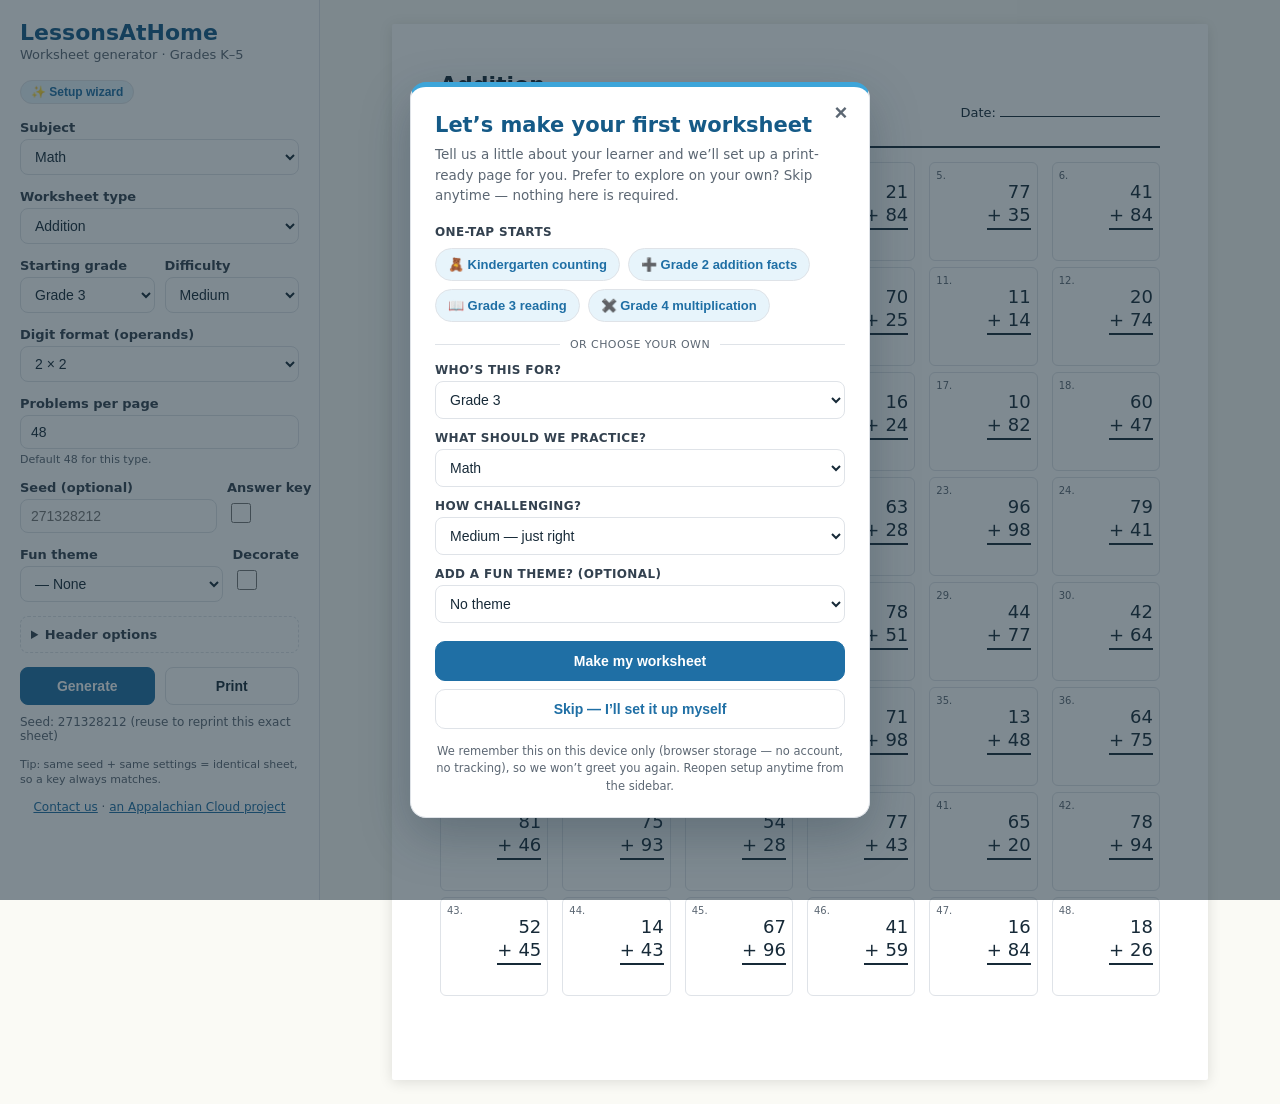
<file: index.html>
<!DOCTYPE html>
<html lang="en">
<head>
<meta charset="UTF-8">
<meta name="viewport" content="width=device-width, initial-scale=1.0">
<title>K-5 Printable Worksheets &amp; Answer Keys — LessonsAtHome</title>
<meta name="description" content="Free printable K-5 worksheet generator. Create math, language arts, reading, and STEM practice pages with matching answer keys, adjustable difficulty, and reproducible seeds, ready to print in seconds.">
<meta name="theme-color" content="#3DA5D9">
<link rel="canonical" href="https://edulab.appalachiancloud.co/">
<!-- Inline SVG favicon (brand mark). CSP img-src allows 'self' data:, so no external file needed. -->
<link rel="icon" type="image/svg+xml" href="data:image/svg+xml,%3Csvg%20xmlns='http://www.w3.org/2000/svg'%20viewBox='0%200%2032%2032'%3E%3Crect%20width='32'%20height='32'%20rx='7'%20fill='%233DA5D9'/%3E%3Ctext%20x='16'%20y='23'%20font-family='sans-serif'%20font-size='21'%20font-weight='700'%20text-anchor='middle'%20fill='%23fff'%3EA%3C/text%3E%3C/svg%3E">
<!-- Open Graph -->
<meta property="og:type" content="website">
<meta property="og:site_name" content="LessonsAtHome">
<meta property="og:title" content="K-5 Printable Worksheets &amp; Answer Keys — LessonsAtHome">
<meta property="og:description" content="Printable K-5 math, language arts, reading, and STEM worksheets with answer keys. Generate, seed, and print in seconds.">
<meta property="og:url" content="https://edulab.appalachiancloud.co/">
<!-- Twitter Card -->
<meta name="twitter:card" content="summary">
<meta name="twitter:title" content="K-5 Printable Worksheets &amp; Answer Keys — LessonsAtHome">
<meta name="twitter:description" content="Printable K-5 math, language arts, reading, and STEM worksheets with answer keys. Generate, seed, and print in seconds.">
<link rel="stylesheet" href="styles.css">
<link rel="stylesheet" href="themes.css">
<link rel="stylesheet" href="stem.css">
<!-- Structured data: type="application/ld+json" is a non-executable data block,
     so script-src 'self' does not apply. Keeps the zero-third-party posture. -->
<script type="application/ld+json">
{
  "@context": "https://schema.org",
  "@type": "WebApplication",
  "name": "LessonsAtHome",
  "url": "https://edulab.appalachiancloud.co/",
  "applicationCategory": "EducationalApplication",
  "operatingSystem": "Any (web browser)",
  "description": "Free printable K-5 worksheet generator for math, language arts, reading, and STEM, with matching answer keys.",
  "isAccessibleForFree": true,
  "offers": { "@type": "Offer", "price": "0", "priceCurrency": "USD" },
  "publisher": {
    "@type": "Organization",
    "name": "Appalachian Cloud Engineering, LLC",
    "url": "https://appalachiancloud.co"
  }
}
</script>
</head>
<body>
<div class="app">
  <!-- ============ CONTROL PANEL ============ -->
  <aside class="controls no-print" id="controls">
    <h1>LessonsAtHome</h1>
    <p class="sub">Worksheet generator · Grades K&ndash;5</p>

    <label class="field">
      <span>Subject</span>
      <select id="subject">
        <option value="math">Math</option>
        <option value="la">Language Arts</option>
        <option value="reading">Reading</option>
        <option value="stem">STEM</option>
      </select>
    </label>

    <label class="field">
      <span>Worksheet type</span>
      <select id="type"><!-- populated by app.js based on subject + grade --></select>
    </label>

    <div class="row">
      <label class="field">
        <span>Starting grade</span>
        <select id="grade">
          <option value="0">Kindergarten</option>
          <option value="1">Grade 1</option>
          <option value="2">Grade 2</option>
          <option value="3" selected>Grade 3</option>
          <option value="4">Grade 4</option>
          <option value="5">Grade 5</option>
        </select>
      </label>
      <label class="field">
        <span>Difficulty</span>
        <select id="difficulty">
          <option value="easy">Easy</option>
          <option value="medium" selected>Medium</option>
          <option value="hard">Hard</option>
        </select>
      </label>
    </div>

    <label class="field" id="digitField">
      <span>Digit format (operands)</span>
      <select id="digits">
        <option value="1x1">1 &times; 1</option>
        <option value="1x2">1 &times; 2</option>
        <option value="1x3">1 &times; 3</option>
        <option value="2x2" selected>2 &times; 2</option>
        <option value="2x3">2 &times; 3</option>
        <option value="3x3">3 &times; 3</option>
      </select>
    </label>

    <label class="field check" id="coinField" style="display:none">
      <span>Answer with coin pictures</span>
      <input type="checkbox" id="coinAnswers">
      <small>Subtraction &amp; change problems get a write-in row of coins.</small>
    </label>

    <label class="field">
      <span>Problems per page</span>
      <input type="number" id="count" min="1" max="120" value="48">
      <small id="countHint">Default 48 for basic arithmetic.</small>
    </label>

    <div class="row">
      <label class="field grow">
        <span>Seed (optional)</span>
        <input type="text" id="seed" placeholder="blank = random">
      </label>
      <label class="field check">
        <span>Answer key</span>
        <input type="checkbox" id="answerKey">
      </label>
    </div>

    <div class="row">
      <label class="field grow">
        <span>Fun theme</span>
        <select id="theme"><!-- populated from THEMES.list --></select>
      </label>
      <label class="field check">
        <span>Decorate</span>
        <input type="checkbox" id="themeOn">
      </label>
    </div>

    <details class="field">
      <summary>Header options</summary>
      <label class="subfield"><span>Title</span>
        <input type="text" id="title" placeholder="auto from type"></label>
      <label class="subfield check2"><span>Name &amp; date line</span>
        <input type="checkbox" id="showName" checked></label>
    </details>

    <div class="actions">
      <button id="generate" class="primary">Generate</button>
      <button id="print">Print</button>
    </div>
    <p class="seedinfo" id="seedInfo"></p>
    <p class="tip no-print">Tip: same seed + same settings = identical sheet, so a key always matches.</p>

    <footer class="support no-print" id="support"><!-- populated by support.js --></footer>

    <p class="endorse no-print">
      <a href="contact.html">Contact us</a>
      &middot;
      <a href="https://appalachiancloud.co/" target="_blank" rel="noopener noreferrer">an Appalachian Cloud project</a>
    </p>
  </aside>

  <!-- ============ WORKSHEET OUTPUT ============ -->
  <main class="page-wrap" id="pageWrap">
    <div class="sheet" id="sheet"><!-- rendered worksheet --></div>
  </main>
</div>

<script src="banks.js"></script>
<script src="generator.js"></script>
<script src="themes.js"></script>
<script src="stem.js"></script>
<script src="support.js"></script>
<script src="app.js"></script>
<!-- Optional onboarding wizard. Loads last: it self-registers, builds its own
     DOM, and reuses app.js's generate path. Pure progressive enhancement —
     the generator works fully if this file is skipped or fails to load. -->
<script src="wizard.js"></script>
</body>
</html>
</file>
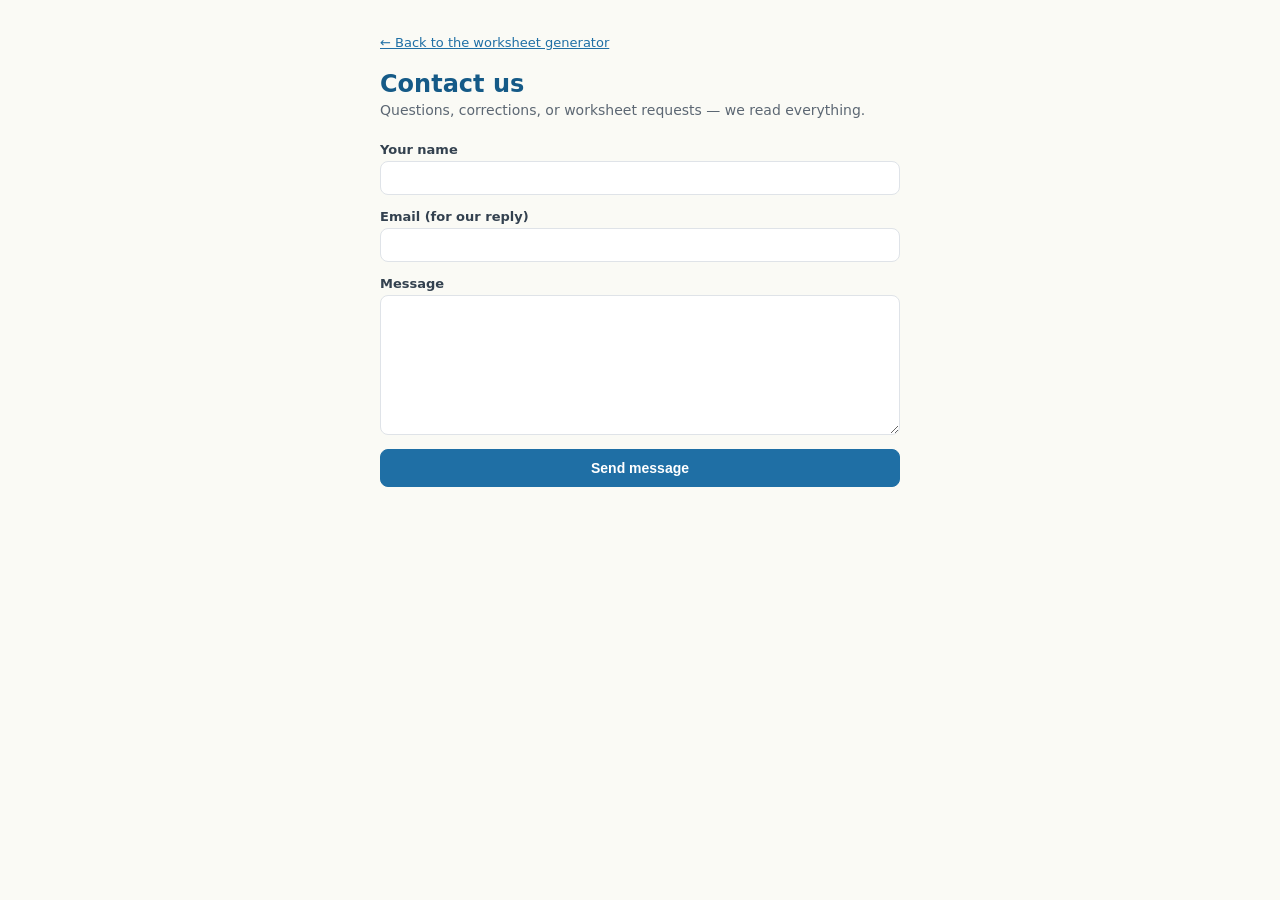
<file: contact.html>
<!DOCTYPE html>
<html lang="en">
<head>
<meta charset="UTF-8">
<meta name="viewport" content="width=device-width, initial-scale=1.0">
<title>Contact — LessonsAtHome</title>
<meta name="description" content="Questions, corrections, or worksheet requests for LessonsAtHome? Send us a message.">
<meta name="theme-color" content="#3DA5D9">
<link rel="canonical" href="https://edulab.appalachiancloud.co/contact.html">
<!-- Inline SVG favicon (brand mark). CSP img-src allows 'self' data:, so no external file needed. -->
<link rel="icon" type="image/svg+xml" href="data:image/svg+xml,%3Csvg%20xmlns='http://www.w3.org/2000/svg'%20viewBox='0%200%2032%2032'%3E%3Crect%20width='32'%20height='32'%20rx='7'%20fill='%233DA5D9'/%3E%3Ctext%20x='16'%20y='23'%20font-family='sans-serif'%20font-size='21'%20font-weight='700'%20text-anchor='middle'%20fill='%23fff'%3EA%3C/text%3E%3C/svg%3E">
<link rel="stylesheet" href="styles.css">
<style>
/* Page-scoped layout on top of the app stylesheet (style-src allows inline styles).
   Reuses the brand tokens from styles.css :root. */
.contact-wrap{max-width:560px; margin:0 auto; padding:32px 20px}
.contact-wrap h1{font-size:24px; font-family:ui-rounded,"SF Pro Rounded","Baloo 2",system-ui,sans-serif; color:var(--accent-d); margin:0 0 4px}
.contact-wrap .sub{color:var(--muted); font-size:14px; margin:0 0 24px}
.contact-form .field textarea{
  padding:8px 10px; border:1px solid var(--line); border-radius:8px;
  font-size:14px; background:#fff; color:var(--ink);
  font-family:inherit; min-height:140px; resize:vertical;
}
.contact-form .cf-turnstile{margin-bottom:14px}
/* Honeypot: hidden from humans, present for bots. Not display:none in an
   inline style attr — CSP-safe class here, and some bots skip display:none. */
.hp-field{position:absolute; left:-9999px; top:auto; width:1px; height:1px; overflow:hidden}
.contact-status{min-height:1.4em; font-size:14px; color:var(--label); margin-top:12px}
.contact-status.is-error{color:#8C2F1B}
.back-link{display:inline-block; margin-bottom:20px; font-size:13px; color:var(--accent)}
</style>
<!-- Cloudflare Turnstile (implicit render): injects the cf-turnstile-response
     token input into the form below. Allowed by the CloudFront CSP
     (script-src + frame-src challenges.cloudflare.com — terraform/main.tf). -->
<script src="https://challenges.cloudflare.com/turnstile/v0/api.js" async defer></script>
</head>
<body>
<div class="contact-wrap">
  <a class="back-link" href="/">&larr; Back to the worksheet generator</a>
  <h1>Contact us</h1>
  <p class="sub">Questions, corrections, or worksheet requests &mdash; we read everything.</p>

  <form id="contact-form" class="contact-form" novalidate>
    <label class="field"><span>Your name</span>
      <input type="text" name="name" maxlength="120" required autocomplete="name">
    </label>
    <label class="field"><span>Email (for our reply)</span>
      <input type="text" name="email" inputmode="email" maxlength="200" required autocomplete="email">
    </label>
    <label class="field"><span>Message</span>
      <textarea name="message" maxlength="5000" required></textarea>
    </label>

    <!-- Honeypot — humans never see it; a filled value is silently dropped server-side. -->
    <label class="hp-field" aria-hidden="true">Company
      <input type="text" name="company" tabindex="-1" autocomplete="off">
    </label>

    <div class="cf-turnstile" data-sitekey="0x4AAAAAADzeQ88tCkv53wR6"></div>

    <div class="actions">
      <button type="submit" class="primary">Send message</button>
    </div>
    <p class="contact-status" id="contact-status" role="status" aria-live="polite"></p>
  </form>
</div>

<script src="contact.js"></script>
</body>
</html>
</file>
<file: styles.css>
/* ============================================================
   LessonsAtHome Worksheet Generator — styles
   Screen UI + print rules tuned for 8.5x11 US Letter

   Brand tokens are the single source of truth for the warm skin.
   Rule (see BRAND.md): brand hue is NEVER the sole signal, and the
   decorative tokens (--sky, --sun) are NEVER used for text, focus
   rings, or essential borders — they fail WCAG AA as text. A recolor
   must also touch styles.css:~192 (word-search hit), themes.css
   fallbacks, app.js SVG fills, and the index.html inline favicon.
   ============================================================ */
:root{
  --bg:#FAFAF5;       /* Cloud White — page background */
  --panel:#fff;
  --ink:#172A38;      /* body text — 14.1:1 on --bg (AAA) */
  --label:#33414F;    /* form labels / chrome — ~10:1 (AAA) */
  --muted:#5C6773;    /* secondary text — 5.5:1 (AA) */
  --line:#dfe3e8;     /* hairlines (neutral) */
  --soft:#E7F4FB;     /* pale sky tint — fills only */
  --accent:#1F6FA5;   /* links / buttons / answers — 5.2:1 on --bg, 5.4:1 white-on (AA) */
  --accent-d:#155A87; /* hover — 7.4:1 white-on (AAA) */
  --sky:#3DA5D9;      /* DECORATION ONLY — 2.65:1, never text */
  --sun:#FFC93C;      /* DECORATION / fill ONLY — pair only with --ink (9.6:1) */
}
*{box-sizing:border-box}
html,body{margin:0;padding:0}
body{
  font-family:"Segoe UI",system-ui,-apple-system,Helvetica,Arial,sans-serif;
  background:var(--bg); color:var(--ink);
}
.app{display:flex; min-height:100vh; align-items:flex-start}

/* ---------- Control panel ---------- */
.controls{
  width:320px; flex:0 0 320px; padding:20px; background:var(--panel);
  border-right:1px solid var(--line); position:sticky; top:0;
  height:100vh; overflow-y:auto;
}
/* Rounded display stack = the warm-skin signal (zero-file: no web font,
   no CSP change). Scoped to the sidebar title so it never prints on a sheet.
   Follow-up: self-host a subset Baloo 2 .woff2 (font-src 'self' already allows it). */
.controls h1{font-size:22px; margin:0; font-family:ui-rounded,"SF Pro Rounded","Baloo 2",system-ui,sans-serif; color:var(--accent-d)}
.controls .sub{margin:2px 0 18px; color:var(--muted); font-size:13px}
.field{display:flex; flex-direction:column; gap:4px; margin-bottom:14px; font-size:13px}
.field > span{font-weight:600; color:var(--label)}
.field select,.field input[type=text],.field input[type=number]{
  padding:8px 10px; border:1px solid var(--line); border-radius:8px;
  font-size:14px; background:#fff; color:var(--ink);
}
.field small{color:var(--muted); font-size:11px}
.row{display:flex; gap:10px}
.row .field{flex:1}
.field.grow{flex:2}
.field.check{flex:0 0 auto; align-items:flex-start}
.field.check input{width:20px; height:20px; margin-top:4px}
.subfield{display:flex; flex-direction:column; gap:4px; margin:10px 0 0; font-size:12px}
.subfield.check2{flex-direction:row; align-items:center; gap:8px}
details summary{cursor:pointer; font-weight:600; color:var(--label); font-size:13px}
details{border:1px dashed var(--line); border-radius:8px; padding:10px}
.actions{display:flex; gap:10px; margin-top:6px}
button{
  flex:1; padding:10px 12px; border:1px solid var(--line); border-radius:8px;
  background:#fff; font-size:14px; cursor:pointer; font-weight:600; color:var(--ink);
}
button:hover{background:var(--soft)}
button.primary{background:var(--accent); border-color:var(--accent); color:#fff}
button.primary:hover{background:var(--accent-d)}
.seedinfo{font-size:12px; color:var(--muted); margin:10px 0 0; min-height:16px}
.tip{font-size:11px; color:var(--muted); margin-top:14px; line-height:1.4}

/* ---------- Support / donate links ---------- */
.support{margin-top:18px; padding-top:14px; border-top:1px solid var(--line); display:flex; flex-direction:column; gap:8px}
.support-link{
  display:inline-flex; align-items:center; justify-content:center; gap:6px;
  padding:8px 12px; border:1px solid var(--line); border-radius:8px;
  font-size:13px; font-weight:600; text-decoration:none;
  color:var(--accent); background:#fff;
}
.support-link:hover{background:var(--soft); border-color:var(--accent)}
/* Collapse the divider when no support links are active (empty SUPPORT_LINKS). */
.support:empty{display:none; margin:0; padding:0; border:0}

/* ---------- Endorsement signature ("an Appalachian Cloud project") ---------- */
.endorse{margin-top:12px; font-size:12px; color:var(--muted); text-align:center}
.endorse a{color:var(--accent); text-decoration:underline}   /* 5.2:1 + underlined: passes WCAG 1.4.1 */
.endorse a:hover{color:var(--accent-d)}

/* ---------- Accessibility: visible focus + reduced motion ---------- */
:where(button,select,input,a,summary,details):focus-visible{
  outline:3px solid var(--ink); outline-offset:2px; border-radius:8px;
}
@media (prefers-reduced-motion:reduce){
  *,*::before,*::after{animation-duration:.01ms !important; animation-iteration-count:1 !important;
    transition-duration:.01ms !important; scroll-behavior:auto !important}
}

/* ---------- Page / sheet ---------- */
.page-wrap{flex:1; padding:24px; display:flex; justify-content:center}
.sheet{
  background:#fff; width:8.5in; min-height:11in; padding:0.5in;
  box-shadow:0 2px 14px rgba(0,0,0,.12); border-radius:2px;
}

/* Narrow viewports (#31): stack controls above the preview and let the sheet —
   which must keep its 8.5in print width — scroll inside .page-wrap instead of
   widening the page body. Print output is untouched (@media print overrides). */
@media (max-width:860px){
  .app{flex-direction:column}
  .controls{width:auto; flex:none; position:static; height:auto;
    border-right:none; border-bottom:1px solid var(--line)}
  .page-wrap{padding:12px; justify-content:flex-start; max-width:100%;
    overflow-x:auto; -webkit-overflow-scrolling:touch}
}

/* worksheet header */
.ws-head{border-bottom:2px solid var(--ink); padding-bottom:8px; margin-bottom:14px}
.ws-title{font-size:22px; font-weight:800; margin:0}
.ws-meta{display:flex; justify-content:space-between; font-size:13px; color:var(--ink); margin-top:8px}
.ws-meta .line{border-bottom:1px solid var(--ink); min-width:160px; display:inline-block}
.ws-sub{font-size:12px; color:var(--muted); margin-top:4px}
.key-badge{display:inline-block; background:#fde68a; color:#92400e; font-size:11px;
  font-weight:700; padding:2px 8px; border-radius:6px; margin-left:8px; vertical-align:middle}

/* ---------- Arithmetic grid ---------- */
.grid{display:grid; gap:6px 14px}
.prob{
  border:1px solid var(--line); border-radius:6px; padding:8px 6px;
  display:flex; flex-direction:column; align-items:flex-end; justify-content:center;
}
.prob .pnum{align-self:flex-start; font-size:10px; color:var(--muted); line-height:1}
.prob .stack{font-variant-numeric:tabular-nums; font-size:18px; text-align:right; line-height:1.25}
.prob .op-row{display:flex; gap:6px; justify-content:flex-end}
.prob .op{color:var(--ink)}
.prob .rule{border-bottom:2px solid var(--ink); width:100%; margin-top:2px}
.prob .ans{height:22px; width:100%; text-align:right; color:var(--accent); font-weight:700; font-size:18px}

/* inline (horizontal) problems: comparison, etc. */
.inline-grid{display:grid; gap:10px 16px}
.inline-prob{display:flex; align-items:center; gap:8px; font-size:18px; border:1px solid var(--line);
  border-radius:6px; padding:8px 10px; font-variant-numeric:tabular-nums}
.inline-prob .pnum{font-size:10px; color:var(--muted); width:18px; flex:0 0 18px}
.inline-prob .box{border:1.5px solid var(--ink); width:34px; height:30px; border-radius:5px;
  display:inline-flex; align-items:center; justify-content:center; color:var(--accent); font-weight:700}

/* ---------- Word / applied blocks ---------- */
.block-grid{display:grid; gap:12px}
.block{border:1px solid var(--line); border-radius:8px; padding:10px 12px; font-size:14px; line-height:1.4}
.block .pnum{font-weight:700; color:var(--muted); margin-right:6px}
.block .work{margin-top:10px; border-top:1px dashed var(--line); padding-top:6px;
  font-size:12px; color:var(--muted)}
.block .ans{color:var(--accent); font-weight:700}

/* ---------- Clocks ---------- */
.clock-grid{display:grid; gap:14px 14px}
.clock-cell{border:1px solid var(--line); border-radius:8px; padding:8px; text-align:center}
.clock-cell svg{width:100%; height:auto; max-width:120px}
.clock-cell .write{margin-top:6px; font-size:13px}
.clock-cell .blank{border-bottom:1.5px solid var(--ink); display:inline-block; min-width:70px; height:18px}
.clock-cell .ans{color:var(--accent); font-weight:700}

/* ---------- Coins (currency) ---------- */
.coin-note{font-size:12px; color:var(--muted)}
.coin-tray{display:flex; flex-wrap:wrap; gap:6px; align-items:center; margin:8px 0; padding:6px;
  border:1px dashed var(--line); border-radius:8px; min-height:60px}
.coin,.bill{flex:0 0 auto}
/* "Answer with coin pictures": one cell per denomination, qty write-in box */
.coin-answer-row{display:flex; flex-wrap:wrap; gap:8px 12px; align-items:center; margin:8px 0}
.coin-cell{display:inline-flex; align-items:center; gap:4px}
.coin-x{font-size:12px; color:var(--muted)}
.coin-qty{display:inline-block; width:30px; height:22px; border:1.5px solid var(--line);
  border-radius:5px; text-align:center; font-weight:700; line-height:22px}
.coin-qty .ans{color:var(--accent)}

/* ---------- counting (K-1) ---------- */
.count-grid{display:grid; gap:10px 12px}
.count-cell{border:1px solid var(--line); border-radius:8px; padding:8px}
.count-cell .pnum{font-size:10px; color:var(--muted)}
.count-tray{display:flex; flex-wrap:wrap; gap:5px; margin:6px 0; padding:6px;
  border:1px dashed var(--line); border-radius:6px; min-height:34px}
.count-q{font-size:13px; font-weight:600}
.count-q .cbox{display:inline-block; border:1.5px solid var(--ink); width:42px; height:24px;
  border-radius:5px; vertical-align:middle}

/* ---------- mixed review ---------- */
.mixed-wrap{display:flex; flex-direction:column; gap:14px}
.mixed-section{border:1px solid var(--line); border-radius:8px; padding:8px 10px 10px}
.mixed-sec-head{font-size:13px; font-weight:800; color:var(--accent); text-transform:uppercase;
  letter-spacing:.03em; margin-bottom:8px; padding-bottom:4px; border-bottom:1.5px solid var(--soft)}

/* ---------- shared answer color & blanks ---------- */
.ansblue{color:var(--accent)}
.blank{border-bottom:1.5px solid var(--ink); display:inline-block; min-width:54px; height:16px; vertical-align:middle}
.blank.wide{min-width:90px}
.inline-prob .box.wide{width:90px}

/* ---------- long division ---------- */
.prob.ld{align-items:center}
.divhouse{display:flex; align-items:flex-start; font-variant-numeric:tabular-nums; font-size:18px; margin-top:6px}
.divhouse .divisor{padding:4px 6px 0 0}
.divhouse .house{border-top:2px solid var(--ink); border-left:2px solid var(--ink);
  border-top-left-radius:8px; padding:4px 10px 14px 8px; position:relative}
.divhouse .ld-ans{position:absolute; top:-20px; left:8px; color:var(--accent); font-weight:700}
.divhouse .dividend{display:inline-block}

/* ---------- fractions ---------- */
.frac-grid{display:grid; gap:10px 14px}
.frac-cell{border:1px solid var(--line); border-radius:8px; padding:8px; min-height:70px}
.frac-cell .pnum{font-size:10px; color:var(--muted)}
.frac-body{display:flex; flex-direction:column; align-items:center; justify-content:center; gap:6px; margin-top:4px}
.frow{display:flex; align-items:center; gap:8px; font-size:20px; font-variant-numeric:tabular-nums}
.frac{display:inline-flex; flex-direction:column; align-items:center; line-height:1; vertical-align:middle}
.frac .fn{padding:0 4px}
.frac .fd{padding:0 4px; border-top:2px solid var(--ink)}
.frac .blankbox{min-width:20px; border-bottom:1.5px solid var(--accent)}
.fop,.feq{font-size:18px}
.fbar{width:160px; height:30px}
.fq{font-size:12px; text-align:center}

/* ---------- patterns / io tables ---------- */
.iotable{border-collapse:collapse; margin-top:4px; width:100%}
.iotable th,.iotable td{border:1px solid var(--line); padding:4px 6px; text-align:center; font-size:14px;
  font-variant-numeric:tabular-nums}
.iotable th{background:var(--soft); width:36px}

/* ---------- geometry ---------- */
.geo-grid{display:grid; gap:12px}
.geo-cell{border:1px solid var(--line); border-radius:8px; padding:8px; text-align:center}
.geo-cell .pnum{font-size:10px; color:var(--muted); display:block; text-align:left}
.shp{width:100%; max-width:150px; height:auto}
.geo-q{font-size:12px; margin-top:4px; font-weight:600}

/* ---------- vocab match ---------- */
.match-wrap .instr{font-size:13px; color:var(--label); margin:0 0 10px}
.match-cols{display:flex; gap:28px}
.match-col{flex:1}
.match-col h3{font-size:14px; margin:0 0 8px; border-bottom:1px solid var(--line); padding-bottom:4px}
.match-row{font-size:14px; padding:6px 0; display:flex; align-items:center; gap:8px}
.match-box{display:inline-block; border:1.5px solid var(--ink); width:28px; height:24px; border-radius:5px;
  text-align:center; color:var(--accent); font-weight:700; flex:0 0 28px}

/* ---------- word search ---------- */
.wsgrid{border-collapse:collapse; margin:0 auto}
.wsgrid td{border:1px solid var(--line); width:24px; height:24px; text-align:center; font-size:13px;
  font-family:"Courier New",monospace; font-weight:600}
.wsgrid td.wshit{background:#CDE9F7; color:var(--accent-d)}
.wslist{margin-top:14px}
.wslist h3{font-size:14px; margin:0 0 6px}
.wswords{display:flex; flex-wrap:wrap; gap:6px 16px}
.wswords span{font-size:13px; font-family:"Courier New",monospace; border:1px solid var(--line);
  border-radius:5px; padding:2px 8px}

/* ---------- reading passage ---------- */
.passage-title{font-size:18px; margin:0 0 8px}
.passage-text{font-size:14px; line-height:1.6; text-align:justify; border-left:3px solid var(--soft);
  padding:4px 0 4px 12px; margin-bottom:14px}
.passage-q{font-size:14px; line-height:1.5; padding-left:20px}
.passage-q li{margin-bottom:10px}
.qa{margin-top:4px}
.qa .ansline{display:block; border-bottom:1px solid var(--ink); height:16px; margin:5px 0}
.qa .ans{color:var(--accent); font-weight:600}

/* ============================================================
   ONBOARDING WIZARD (wizard.js) — optional, skippable modal
   Warm LessonsAtHome skin. Text/UI uses --accent (AA); the decorative
   --sky/--sun tokens are used only for non-text flourishes. Marked
   no-print in markup; animations are auto-neutralized by the global
   prefers-reduced-motion guard above.
   ============================================================ */
/* sidebar reopen link */
.wiz-reopen{
  align-self:flex-start; margin:0 0 16px; padding:5px 10px;
  font-size:12px; font-weight:600; line-height:1; cursor:pointer;
  color:var(--accent); background:var(--soft);
  border:1px solid var(--line); border-radius:999px; flex:0 0 auto;
}
.wiz-reopen:hover{background:#fff; border-color:var(--accent)}

.wiz-overlay{
  position:fixed; inset:0; z-index:1000; display:flex;
  align-items:center; justify-content:center; padding:20px;
  background:rgba(23,42,56,.55); overflow-y:auto;
  animation:wizFade .18s ease-out;
}
.wiz-overlay[hidden]{display:none}          /* hidden attr must win over display:flex */
body.wiz-open{overflow:hidden}              /* freeze background scroll while open */

.wiz-modal{
  position:relative; width:100%; max-width:460px; margin:auto;
  background:var(--panel); color:var(--ink);
  border:1px solid var(--line); border-radius:16px;
  padding:26px 24px 22px;
  box-shadow:0 18px 50px rgba(23,42,56,.28);
  border-top:5px solid var(--sky);          /* decorative only (not text) */
  animation:wizPop .18s ease-out;
}
.wiz-modal:focus{outline:none}              /* panel is a focus target, not a control */

.wiz-close{
  position:absolute; top:10px; right:12px; width:32px; height:32px; flex:0 0 auto;
  padding:0; font-size:22px; line-height:1; color:var(--muted);
  background:transparent; border:1px solid transparent; border-radius:8px; cursor:pointer;
}
.wiz-close:hover{background:var(--soft); color:var(--ink)}

.wiz-title{
  margin:0 26px 6px 0; font-size:21px; line-height:1.2; color:var(--accent-d);
  font-family:ui-rounded,"SF Pro Rounded","Baloo 2",system-ui,sans-serif;
}
.wiz-intro{margin:0 0 16px; font-size:13.5px; line-height:1.5; color:var(--muted)}

.wiz-recipes__label,.wiz-fields .wiz-field > span{
  font-size:12px; font-weight:700; color:var(--label);
  text-transform:uppercase; letter-spacing:.03em;
}
.wiz-chips{display:flex; flex-wrap:wrap; gap:8px; margin:8px 0 4px}
.wiz-chip{
  flex:0 0 auto; padding:8px 12px; font-size:13px; font-weight:600; cursor:pointer;
  color:var(--accent); background:var(--soft);
  border:1px solid var(--line); border-radius:999px;
}
.wiz-chip:hover{background:#fff; border-color:var(--accent)}

.wiz-or{
  display:flex; align-items:center; gap:10px; margin:16px 0 12px;
  font-size:11px; color:var(--muted); text-transform:uppercase; letter-spacing:.04em;
}
.wiz-or::before,.wiz-or::after{content:""; flex:1; height:1px; background:var(--line)}

.wiz-fields{display:flex; flex-direction:column; gap:12px}
.wiz-field{display:flex; flex-direction:column; gap:4px}
.wiz-field > span{text-transform:none; letter-spacing:0; font-size:13px}
.wiz-select{
  padding:9px 10px; font-size:14px; color:var(--ink); background:#fff;
  border:1px solid var(--line); border-radius:8px;
}
.wiz-note{
  margin:0; padding:8px 10px; font-size:12.5px; line-height:1.4;
  color:var(--accent-d); background:var(--soft);
  border:1px solid var(--line); border-radius:8px;
}

.wiz-actions{display:flex; flex-direction:column; gap:8px; margin-top:18px}
.wiz-btn{
  width:100%; padding:11px 14px; font-size:14px; font-weight:700; cursor:pointer;
  border:1px solid var(--line); border-radius:10px; color:var(--ink); background:#fff;
}
.wiz-btn--primary{background:var(--accent); border-color:var(--accent); color:#fff}
.wiz-btn--primary:hover{background:var(--accent-d); border-color:var(--accent-d)}
.wiz-btn--ghost{background:transparent; color:var(--accent); font-weight:600}
.wiz-btn--ghost:hover{background:var(--soft)}

.wiz-privacy{margin:14px 0 0; font-size:11.5px; line-height:1.5; color:var(--muted); text-align:center}

@keyframes wizFade{from{opacity:0} to{opacity:1}}
@keyframes wizPop{from{opacity:0; transform:translateY(8px) scale(.98)} to{opacity:1; transform:none}}

/* ============================================================
   PRINT RULES — 8.5x11 Letter, 0.5in margin
   ============================================================ */
@page{ size:Letter; margin:0.5in; }
@media print{
  body{background:#fff}
  .no-print{display:none !important}
  .app{display:block}
  .page-wrap{padding:0; display:block}
  .sheet{
    width:auto; min-height:auto; padding:0; box-shadow:none; border-radius:0;
  }
  .prob,.inline-prob,.block,.clock-cell,.frac-cell,.geo-cell,.match-row,.passage-q li,.count-cell,.mixed-section{break-inside:avoid}
  .ans{color:#000 !important}
  .inline-prob .box{color:#000 !important}
  /* keep shaded fills visible when printing (fraction bars, word-search hits) */
  .key-badge,.fbar rect,.wsgrid td.wshit,.iotable th,.match-box,
  .shp *,.count-tray svg *,
  .coin circle,.coin text,.bill rect,.bill circle,.bill text{
    -webkit-print-color-adjust:exact; print-color-adjust:exact}
  .wsgrid td{border-color:#999}
}
</file>
<file: themes.css>
/* themes.css — styling for the optional decorative theme graphics.
 *
 * Standalone companion to themes.js. Uses the existing CSS variables
 * (--accent, --ink, --line). Decorations are light, muted accents that
 * must never interfere with worksheet problems or push content to a new
 * page. Everything is print-friendly (B/W safe + color-exact when in color).
 */

/* ---- shared svg sizing & color ---- */
.theme-svg {
  width: 100%;
  height: 100%;
  display: block;
}

/* ---- header decoration: a muted row of small icons flanking the title ---- */
.theme-decor {
  display: flex;
  align-items: center;
  justify-content: center;
  gap: 10px;
  /* tint toward the accent but stay light so it reads as decoration */
  color: var(--accent, #1F6FA5);
  opacity: 0.55;
  pointer-events: none;
  margin: 2px 0;
}

.theme-decor__icon {
  display: inline-flex;
  width: 32px;
  height: 32px;
  flex: 0 0 auto;
}

/* slightly smaller on tight headers */
.ws-head .theme-decor__icon {
  width: 30px;
  height: 30px;
}

/* ---- corner / footer flourish: single small icon, out of the way ---- */
.theme-corner {
  position: absolute;
  right: 10px;
  bottom: 10px;
  width: 36px;
  height: 36px;
  color: var(--accent, #1F6FA5);
  opacity: 0.35;
  pointer-events: none;
  z-index: 0;
}

.theme-corner__icon {
  display: block;
  width: 100%;
  height: 100%;
}

/* keep flourishes from forcing reflow/overflow */
.theme-decor,
.theme-corner {
  max-width: 100%;
  overflow: visible;
}

/* ---- print: keep colors, keep on one page, no layout breakage ---- */
@media print {
  .theme-decor,
  .theme-corner,
  .theme-svg {
    -webkit-print-color-adjust: exact;
    print-color-adjust: exact;
    color-adjust: exact;
  }

  /* never let a decoration trigger an extra page */
  .theme-decor,
  .theme-corner {
    break-inside: avoid;
    page-break-inside: avoid;
  }

  /* corner flourish even lighter in print so it never competes with ink */
  .theme-corner {
    opacity: 0.28;
  }

  .theme-decor {
    opacity: 0.5;
  }
}
</file>
<file: stem.css>
/* ============================================================
   stem.css — STEM-specific layout styles
   Loaded in <head> alongside styles.css. Reuses the same CSS
   variables (--accent, --ink, --line, --soft, --muted) and the
   existing .block / .block-grid / .work / .ans patterns.
   ============================================================ */

/* shared STEM grid spacing (rides on top of .block-grid) */
.stem-grid{display:grid; gap:12px}

/* ---------- sequencing: labeled step list ---------- */
.seq-steps{margin-top:8px; display:flex; flex-direction:column; gap:4px}
.seq-step{font-size:13px; line-height:1.35; border:1px solid var(--line);
  border-radius:6px; padding:4px 8px; background:var(--soft)}
.seq-step b{color:var(--accent); margin-right:4px}

/* ---------- what-comes-next patterns ---------- */
.pattern-row{display:flex; align-items:center; flex-wrap:wrap; gap:8px; font-size:18px;
  font-variant-numeric:tabular-nums}
.pattern-row .pnum{font-size:10px; color:var(--muted); margin-right:2px}
.pat-seq{letter-spacing:1px}
.pat-shapes{font-size:24px; letter-spacing:4px; color:var(--ink)}
.pat-arrow{color:var(--muted)}
.pat-box{display:inline-block; border:1.5px solid var(--ink); width:42px; height:32px;
  border-radius:6px; vertical-align:middle}
.pat-next{display:inline-flex; align-items:center; justify-content:center;
  min-width:42px; height:32px; border:1.5px solid var(--accent); border-radius:6px;
  color:var(--accent); font-weight:700; font-size:20px; padding:0 6px}

/* ---------- binary ---------- */
.stem-binary .bin-box{display:inline-block; border:1.5px solid var(--ink);
  min-width:90px; height:24px; border-radius:5px; vertical-align:middle}
.stem-binary .bin-ans{font-family:"Courier New",monospace; letter-spacing:2px}

/* ---------- computer parts rows (reserved hook) ---------- */
.stem-part{display:flex; align-items:center; gap:10px; font-size:14px;
  border-bottom:1px dashed var(--line); padding:4px 0}
.stem-part .part-name{font-weight:700; color:var(--accent); flex:0 0 110px}

/* ============================================================
   PRINT RULES — keep STEM cells intact and colors visible
   ============================================================ */
@media print{
  .stem-grid .block,
  .pattern-row,
  .seq-step{break-inside:avoid}
  /* answers print black like the rest of the sheet */
  .pat-next, .stem-binary .bin-ans{color:#000 !important}
  .pat-next{border-color:#000 !important}
  /* preserve any filled/shaded STEM elements (step chips, shape glyphs) */
  .seq-step, .pat-shapes{
    -webkit-print-color-adjust:exact; print-color-adjust:exact}
}
</file>
